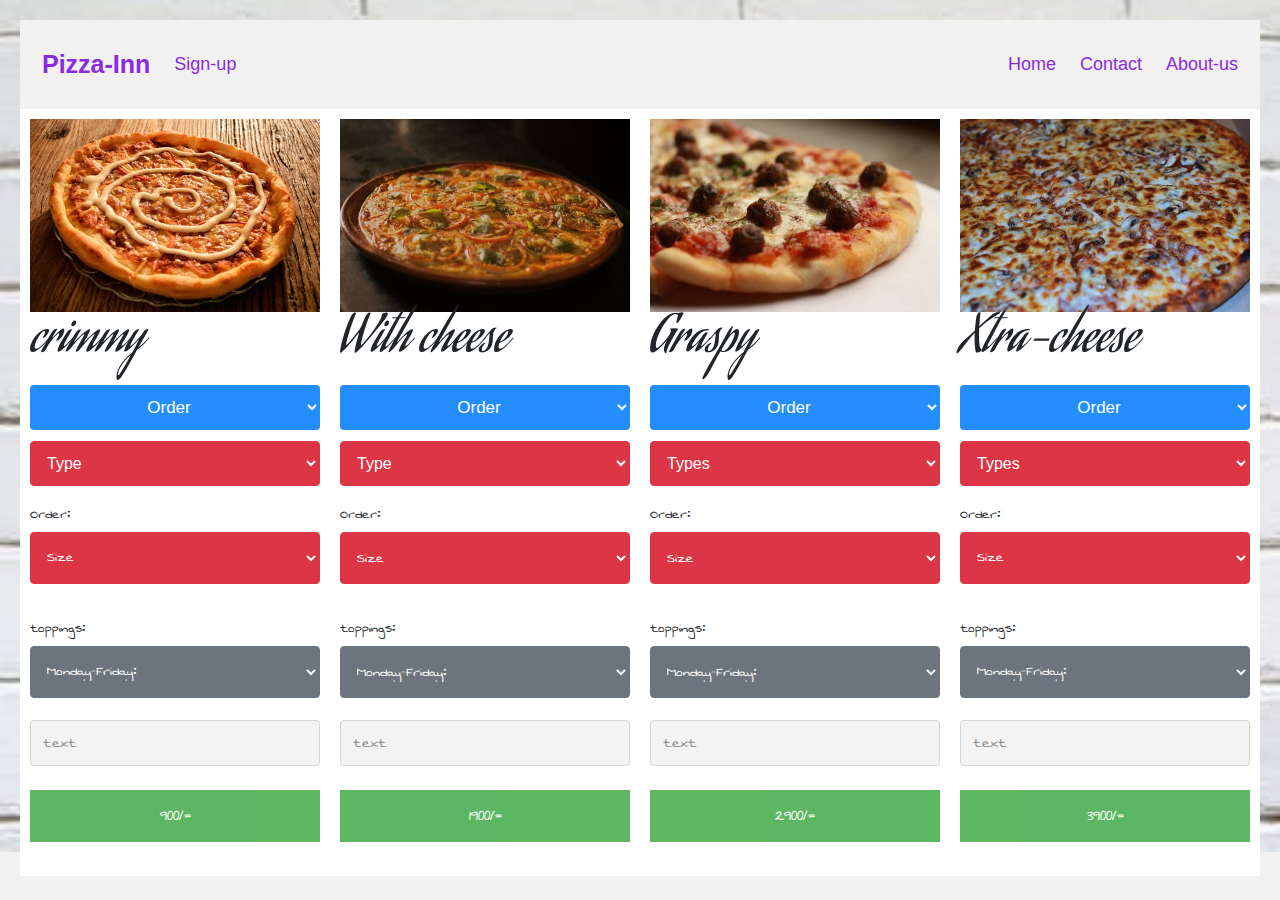
<file: index.html>
<!DOCTYPE html>
<html>
  <head>
<title>
   Home| Pizza-Inn
</title>
<link rel="stylesheet" type="text/css" href="css/style.css">  
<link rel="icon" href="./Images/Pizza_Inn_Logo.jpg" type="image/gif" sizes="16x16">
<link href="https://fonts.googleapis.com/css?family=Aguafina+Script&display=swap" rel="stylesheet">
<link href="https://fonts.googleapis.com/css?family=Swanky+and+Moo+Moo&display=swap" rel="stylesheet">
  </head>
      <div class="header">
  <a href="#default" class="logo">Pizza-Inn</a>
   <a href="sign-up.html">Sign-up</a>
  <div class="header-right">
    <a class="active" href="index.html">Home</a>
    <a href="contact.html">Contact</a>
    <a href="About.html">About-us</a>
   
  </div>
      </div>
    </div>
  <div class="column">
    <div class="content">
      <img src="./Images/pexels-photo-1166120.jpeg" alt="Mountains" style="width:100%">
      
      <h1>crimmy</h1>
            <select name="DoBmonth" class="btn btn-primary">
    <option>Order</option>

  </select>
  <select name="DoBday" class="btn-danger">
    <option>Type</option>
      <option value="1">Peperoni Pizza</option>
    <option value="2">Sea food Crunchy crips</option>
    <option value="2">Vergie Pizza</option>
    <option value="2">White</option>
    <option value="2">Please place your order</option>
  </select>
       <p>Order: 
        <select name="DoBday" class="btn-danger">
          <option value="1">Size</option>
          <option value="1">Small</option>
          <option value="1">Medium</option>
          <option value="1">Large</option>
          <option value="1">Xtra-large</option>
        </select>
          <p>toppings: 
        <select name="DoBday" class="btn-secondary">
          <option value="1">Monday-Friday:</option>
          <option value="1">Bresaola</option>
          <option value="1">Arugula</option>
          <option value="1">mushrooms</option>
          <option value="1">onions</option>
          <option value="Picked">Picked</option>
          <option value="Red onions">Red onions</option>
          <option value="Arugula">Arugula</option>
          <option value="coppa">coppa</option>
          <option value="Balsamaic">Balsamaic</option>
          <option value="Glazed">Glazed Radicchio</option>
          <option value="fenel">fenel sausage and mozzarella</option>
          <option value="Summer">summer squash with lemon taste</option>
          <option value="Ricotta">Ricotta</option>
          <option value="Pears">Pears with marple maple glazed peccans</option>
          <option value="pecorino">pecorino</option>
         </select>
        <input type="text" placeholder="text"/>
        <button onclick="alert('Your order is placed')">900/=
                    
                    </button>
                    
    </div>
  </div>
  <div class="column">
    <div class="content">
      <img src="./Images/pexels-photo-1049620.jpeg" alt="Lights" style="width:100%">
      <h1>With cheese</h1>
            <select name="DoBmonth" class="btn btn-primary">
    <option>Order</option>
    <option value="January"January></option>

  </select>
  <select name="DoBday" class="btn-danger">
    <option>Type</option>
  <option value="1">Peperoni Pizza</option>
    <option value="2">Sea food Crunchy crips</option>
    <option value="2">Vergie Pizza</option>
    <option value="2">White</option>
    <option value="2">Please place your order</option>
  </select>

      <p>Order:
         <select name="DoBday" class="btn-danger">
          <option value="1">Size</option>
          <option value="1">Small</option>
          <option value="1">Medium</option>
          <option value="1">Large</option>
          <option value="1">Xtra-large</option>
        </select>
          <p>toppings: 
          <select name="DoBday" class="btn-secondary">
          <option value="1">Monday-Friday:</option>
          <option value="1">Bresaola</option>
          <option value="1">Arugula</option>
          <option value="1">mushrooms</option>
          <option value="1">onions</option>
          <option value="Picked">Picked</option>
          <option value="Red onions">Red onions</option>
          <option value="Arugula">Arugula</option>
          <option value="coppa">coppa</option>
          <option value="Balsamaic">Balsamaic</option>
          <option value="Glazed">Glazed Radicchio</option>
          <option value="fenel">fenel sausage and mozzarella</option>
          <option value="Summer">summer squash with lemon taste</option>
          <option value="Ricotta">Ricotta</option>
          <option value="Pears">Pears with marple maple glazed peccans</option>
          <option value="pecorino">pecorino</option>
        </select>
        <input type="text" placeholder="text"/>

        <button onclick="alert('your order is placed')">
                     1900/=
                   </button>
    </div>
  </div>
  <div class="column">
    <div class="content">
      <img src="./Images/pexels-photo-2274787.jpeg" alt="Nature" style="width:100%">
      <h1>Graspy</h1>
            <select name="DoBmonth" class="btn btn-primary">
    <option>Order</option>
    <option value="January"January></option>

  </select>
  <select name="DoBday" class="btn-danger">
    <option>Types</option>
      <option value="1">Peperoni Pizza</option>
    <option value="2">Sea food Crunchy crips</option>
    <option value="2">Vergie Pizza</option>
    <option value="2">White</option>
    <option value="2">Please place your order</option>
  </select>
      <p>Order: 
         <select name="DoBday" class="btn-danger">
          <option value="1">Size</option>
          <option value="1">Small</option>
          <option value="1">Medium</option>
          <option value="1">Large</option>
          <option value="1">Xtra-large</option>
        </select>
          <p>toppings: 
          <select name="DoBday" class="btn-secondary">
          <option value="1">Monday-Friday:</option>
          <option value="1">Bresaola</option>
          <option value="1">Arugula</option>
          <option value="1">mushrooms</option>
          <option value="1">onions</option>
          <option value="Picked">Picked</option>
          <option value="Red onions">Red onions</option>
          <option value="Arugula">Arugula</option>
          <option value="coppa">coppa</option>
          <option value="Balsamaic">Balsamaic</option>
          <option value="Glazed">Glazed Radicchio</option>
          <option value="fenel">fenel sausage and mozzarella</option>
          <option value="Summer">summer squash with lemon taste</option>
          <option value="Ricotta">Ricotta</option>
          <option value="Pears">Pears with marple maple glazed peccans</option>
          <option value="pecorino">pecorino</option>
         </select>
        <input type="text" placeholder="text"/>
  
        <button  onclick="alert('Your order is placed')"> 2900/=
        
                    </button>
    </div>
  </div>
  <div class="column">
    <div class="content">
      <img src="./Images/pexels-photo-262993.jpeg" alt="Mountains" style="width:100%">
            <h1>Xtra-cheese</h1>
      <select name="DoBmonth" class="btn btn-primary">
    <option>Order</option>
    <option value="January"January></option>

  </select>
  <select name="DoBday" class="btn-danger">
        <option>Types</option>
    <option value="1">Peperoni Pizza</option>
    <option value="2">Sea food Crunchy crips</option>
    <option value="2">Vergie Pizza</option>
    <option value="2">White</option>
    <option value="2">Please place your order</option>
  </select>
      
      <p>Order:
         <select name="DoBday" class="btn-danger">
          <option value="1">Size</option>
          <option value="1">Small</option>
          <option value="1">Medium</option>
          <option value="1">Large</option>
          <option value="1">Xtra-large</option>
        </select>
          <p>toppings: 
          <select name="DoBday" class="btn-secondary">
          <option value="1">Monday-Friday:</option>
          <option value="1">Bresaola</option>
          <option value="1">Arugula</option>
          <option value="1">mushrooms</option>
          <option value="1">onions</option>
          <option value="Picked">Picked</option>
          <option value="Red onions">Red onions</option>
          <option value="Arugula">Arugula</option>
          <option value="coppa">coppa</option>
          <option value="Balsamaic">Balsamaic</option>
          <option value="Glazed">Glazed Radicchio</option>
          <option value="fenel">fenel sausage and mozzarella</option>
          <option value="Summer">summer squash with lemon taste</option>
          <option value="Ricotta">Ricotta</option>
          <option value="Pears">Pears with marple maple glazed peccans</option>
          <option value="pecorino">pecorino</option>
         </select>
        <input type="text" placeholder="text"/>
     
         <button onclick="alert('YOur order is placed')"> 3900/=
                    </button></p>
    </div>
    </div>
  </div>
  
</body>
</html>
</file>
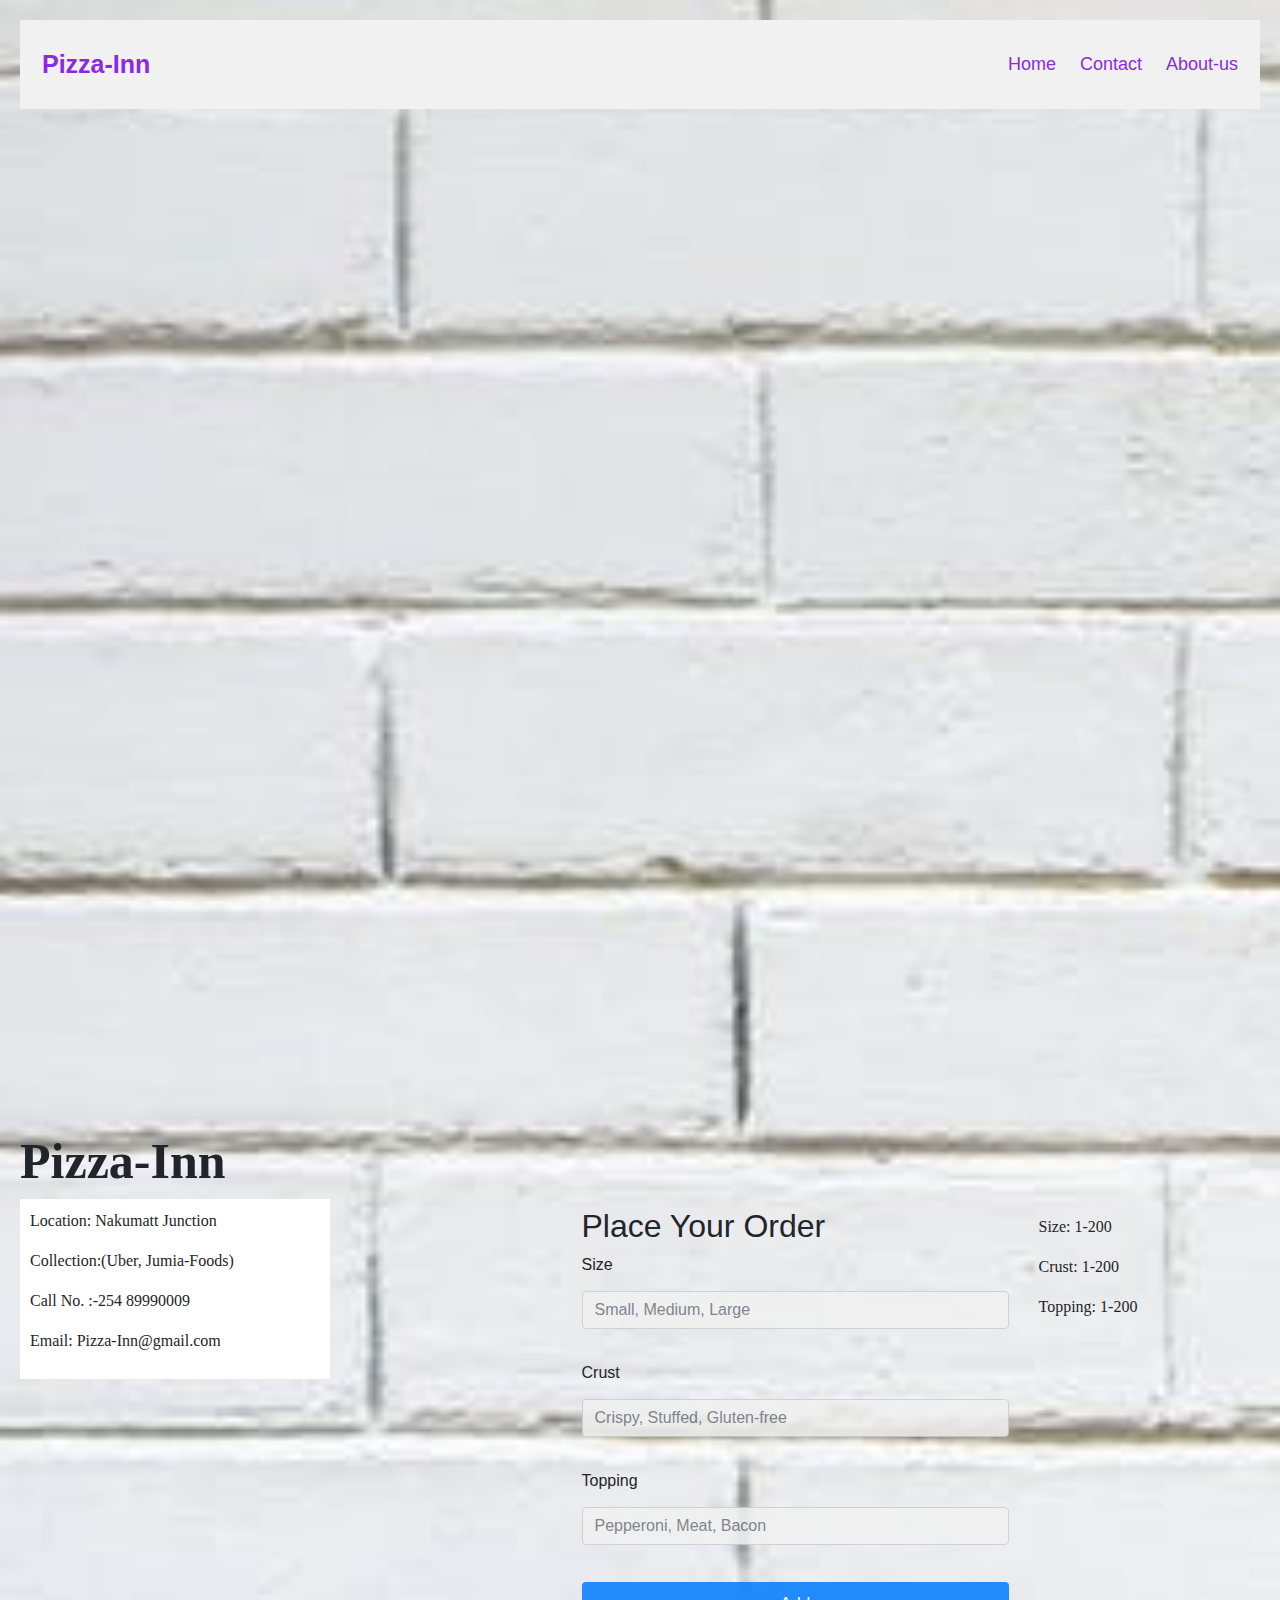
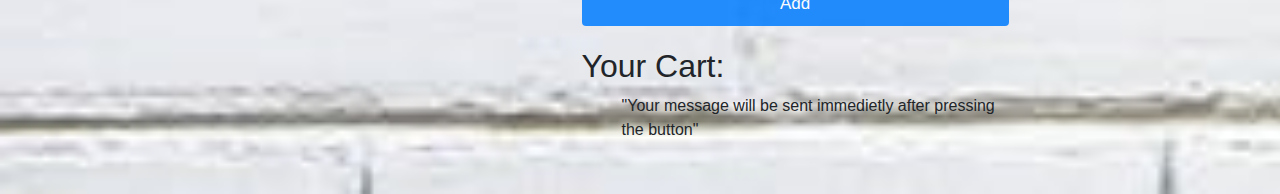
<file: contact.html>
<!Doctype>
<html>
    <title>
        Home| About
    </title>
    <link rel="stylesheet" type="text/css" href="css/style.css">  
    <link rel="icon" href="https://cdn2.myminifactory.com/assets/object-assets/5c1ea5b555d87/images/7sssbvvyyfsssdssdsdfuidyfgdfidyuuiotuyiiuoiuytuyiuoiu20X720-3d-pig-logo-2019.JPG" type="image/gif" sizes="16x16">
 <body>
      <div class="header">
  <a href="#default" class="logo">Pizza-Inn</a>
  <div class="header-right">
    <a class="active" href="index.html">Home</a>
    <a href="contact.html">Contact</a>
    <a href="About.html">About-us</a>
 </div>
      </div>
 <br><br><br>
 <iframe src="https://www.google.com/maps/embed?pb=!1m14!1m12!1m3!1d15955.143661862494!2d36.79271155!3d-1.3034532499999998!2m3!1f0!2f0!3f0!3m2!1i1024!2i768!4f13.1!5e0!3m2!1sen!2ske!4v1560515909945!5m2!1sen!2ske" width="1300" height="950" frameborder="0" style="border:0" allowfullscreen></iframe>
 <h1><Strong>Pizza-Inn</Strong></h1>
  <div class="column">
<div class="content">
      <p>Location: Nakumatt Junction</p>
      <p>Collection:(Uber, Jumia-Foods)</p>
      <p>Call No. :-254 89990009</p>
      <p>Email: Pizza-Inn@gmail.com</p>
    </div>
    </div>
  </div>

  <div class="row">
      <div class="col-3"></div>
      <div class="col-md-6">
        <h2>Place Your Order</h2>
        <form id="new-contact">
            <div class="new-address">
          <div class="form-group">
            <label for="new-first-name">Size</label>
            <input type="text"  placeholder="Small, Medium, Large" class="form-control" id="size">
          </div>
          <div class="form-group">
            <label for="new-last-name">Crust</label>
            <input type="text"  placeholder="Crispy, Stuffed, Gluten-free" class="form-control" id="crust">
          </div>
              <div class="form-group">
                <label for="new-street">Topping</label>
                <input type="text"  placeholder="Pepperoni, Meat, Bacon" class="form-control new-street" id="topping">
              </div>
            </div>

          <button type="submit" class="btn btn-primary">Add</button>
        </form>

        <h2>Your Cart:</h2>
        <ul id="contacts">
          "Your message will be sent immedietly after pressing the button"
        </ul>
      </div>

      <div class="col-md-3">
        <div id="show-contact">
          <h2></h2>
          <p>Size: <span class="first-name">1-200</span></p>
          <p>Crust: <span class="last-name">1-200</span></p>
          <p>Topping: <span class="last-name">1-200</span></p>
        </div>
      </div>
  </div>
  
</body>
  </html>
</file>
<file: css/style.css>
@import url('bootstrap.css');

body{
  background-image: url(../Images/pexels-photo-988873.jpeg);
  background-repeat: no-repeat;
  background-attachment: scroll;
  background-size: cover;
  background-color: #f1f1f1;
  padding: 20px;
  font-family: 'Aguafina Script', cursive;
}
p{
  font-family: 'Swanky and Moo Moo', cursive;
}
.header {
  overflow: hidden;
  background-color: #f1f1f1;
  padding: 20px 10px;
}

.header a {
  float: left;
  color: blueviolet;
  text-align: center;
  padding: 12px;
  text-decoration: none;
  font-size: 18px; 
  line-height: 25px;
  border-radius: 4px;
}

.header a.logo {
  font-size: 25px;
  font-weight: bold;
}

.header a:hover {
background-color: dodgerblue;
  color: black;
}

.header-right {
  float: right;
}

@media screen and (max-width: 500px) {
  .header a {
    float: none;
    display: block;
    text-align: left;
  }
  .header-right {
    float: none;
  }
}

* {
  box-sizing: border-box;
}

.main {
  max-width: 1000px;
  margin: auto;
}

h1 {
  font-size: 50px;
  word-break: break-all;
  font-family: 'Aguafina Script', cursive;
}

.row {
  margin: 8px -16px;
}

.row,
.row > .column {
  padding: 8px;
}

.column {
  float: left;
  width: 25%;
  height: 75px;
}

.row:after {
  content: "";
  display: table;
  clear: both;
}

.content {
  background-color: white;
  padding: 10px;
}

@media screen and (max-width: 900px) {
  .column {
    width: 50%;
  }
}

@media screen and (max-width: 600px) {
  .column {
    width: 100%;
  }
}
img:hover {
  animation: shake 0.5s; 

  animation-iteration-count: infinite; 
}

@keyframes shake {
  0% { transform: translate(1px, 1px) rotate(0deg); }
  10% { transform: translate(-1px, -2px) rotate(-1deg); }
  20% { transform: translate(-3px, 0px) rotate(1deg); }
  30% { transform: translate(3px, 2px) rotate(0deg); }
  40% { transform: translate(1px, -1px) rotate(1deg); }
  50% { transform: translate(-1px, 2px) rotate(-1deg); }
  60% { transform: translate(-3px, 1px) rotate(0deg); }
  70% { transform: translate(3px, 1px) rotate(-1deg); }
  80% { transform: translate(-1px, -1px) rotate(1deg); }
  90% { transform: translate(1px, 2px) rotate(0deg); }
  100% { transform: translate(1px, -2px) rotate(-1deg); }
}
body {font-family: Arial, Helvetica, sans-serif;}
* {box-sizing: border-box;}

input[type=text], input[type=password] {
  width: 100%;
  padding: 15px;
  margin: 5px 0 22px 0;
  display: inline-block;
  border: none;
  background: #f1f1f1;
}

input[type=text]:focus, input[type=password]:focus {
  background-color: #ddd;
  outline: none;
}

button {
  background-color: #4CAF50;
  color: white;
  padding: 14px 20px;
  margin: 8px 0;
  border: none;
  cursor: pointer;
  width: 100%;
  opacity: 0.9;
}

button:hover {
  opacity:1;
}

.cancelbtn {
  padding: 14px 20px;
  background-color: #f44336;
}

.cancelbtn, .signupbtn {
  float: left;
  width: 50%;
}

.container {
  padding: 16px;
}

.modal {
  display: none; 
  position: fixed; 
  z-index: 1; 
  left: 0;
  top: 0;
  width: 100%;
  height: 100%;
  overflow: auto;
  background-color: #474e5d;
  padding-top: 50px;
}

.modal-content {
  background-color: #fefefe;
  margin: 5% auto 15% auto; 
  border: 1px solid #888;
  width: 80%; 
}

hr {
  border: 1px solid #f1f1f1;
  margin-bottom: 25px;
}
 
.close {
  position: absolute;
  right: 35px;
  top: 15px;
  font-size: 40px;
  font-weight: bold;
  color: #f1f1f1;
}

.close:hover,
.close:focus {
  color: #f44336;
  cursor: pointer;
}

.clearfix::after {
  content: "";
  clear: both;
  display: table;
}

@media screen and (max-width: 300px) {
  .cancelbtn, .signupbtn {
     width: 100%;
  }
}

.container {
  display: block;
  position: relative;
  padding-left: 35px;
  margin-bottom: 12px;
  cursor: pointer;
  font-size: 22px;
  -webkit-user-select: none;
  -moz-user-select: none;
  -ms-user-select: none;
  user-select: none;
}


.container input {
  position: absolute;
  opacity: 0;
  cursor: pointer;
  height: 0;
  width: 0;
}


.checkmark {
  position: absolute;
  top: 0;
  left: 0;
  height: 25px;
  width: 25px;
  background-color: #eee;
}


.container:hover input ~ .checkmark {
  background-color: #ccc;
}


.container input:checked ~ .checkmark {
  background-color: #2196F3;
}


.checkmark:after {
  content: "";
  position: absolute;
  display: none;
}


.container input:checked ~ .checkmark:after {
  display: block;
}


.container .checkmark:after {
  left: 9px;
  top: 5px;
  width: 5px;
  height: 10px;
  border: solid white;
  border-width: 0 3px 3px 0;
  -webkit-transform: rotate(45deg);
  -ms-transform: rotate(45deg);
  transform: rotate(45deg);
}

* {
  box-sizing: border-box;
}

/* style the container */
.container {
  position: relative;
  border-radius: 5px;
  background-color: #f2f2f2;
  padding: 20px 0 30px 0;
} 

/* style inputs and link buttons */
input,
.btn {
  width: 100%;
  padding: 12px;
  border: none;
  border-radius: 4px;
  margin: 5px 0;
  opacity: 0.85;
  display: inline-block;
  font-size: 17px;
  line-height: 20px;
  text-decoration: none; /* remove underline from anchors */
}

input:hover,
.btn:hover {
  opacity: 1;
}

/* add appropriate colors to fb, twitter and google buttons */
.fb {
  background-color: #3B5998;
  color: white;
}

.twitter {
  background-color: #55ACEE;
  color: white;
}

.google {
  background-color: #dd4b39;
  color: white;
}

/* style the submit button */
input[type=submit] {
  background-color: #4CAF50;
  color: white;
  cursor: pointer;
}

input[type=submit]:hover {
  background-color: #45a049;
}

/* Two-column layout */
.col {
  float: left;
  width: 50%;
  margin: auto;
  padding: 0 50px;
  margin-top: 6px;
}

/* Clear floats after the columns */
.row:after {
  content: "";
  display: table;
  clear: both;
}

/* vertical line */
.vl {
  position: absolute;
  left: 50%;
  transform: translate(-50%);
  border: 2px solid #ddd;
  height: 175px;
}

/* text inside the vertical line */
.vl-innertext {
  position: absolute;
  top: 50%;
  transform: translate(-50%, -50%);
  background-color: #f1f1f1;
  border: 1px solid #ccc;
  border-radius: 50%;
  padding: 8px 10px;
}

/* hide some text on medium and large screens */
.hide-md-lg {
  display: none;
}

/* bottom container */
.bottom-container {
  text-align: center;
  background-color: #666;
  border-radius: 0px 0px 4px 4px;
}

/* Responsive layout - when the screen is less than 650px wide, make the two columns stack on top of each other instead of next to each other */
@media screen and (max-width: 650px) {
  .col {
    width: 100%;
    margin-top: 0;
  }
  /* hide the vertical line */
  .vl {
    display: none;
  }
  /* show the hidden text on small screens */
  .hide-md-lg {
    display: block;
    text-align: center;
  }
}
* {box-sizing: border-box;}

input[type=text], select, textarea {
  width: 100%;
  padding: 12px;
  border: 1px solid #ccc;
  border-radius: 4px;
  box-sizing: border-box;
  margin-top: 6px;
  margin-bottom: 16px;
  resize: vertical;
}

input[type=submit] {
  background-color: #4CAF50;
  color: white;
  padding: 12px 20px;
  border: none;
  border-radius: 4px;
  cursor: pointer;
}

input[type=submit]:hover {
  background-color: #45a049;
}

.container {
  border-radius: 5px;
  background-color: #f2f2f2;
  padding: 20px;
}
</file>
